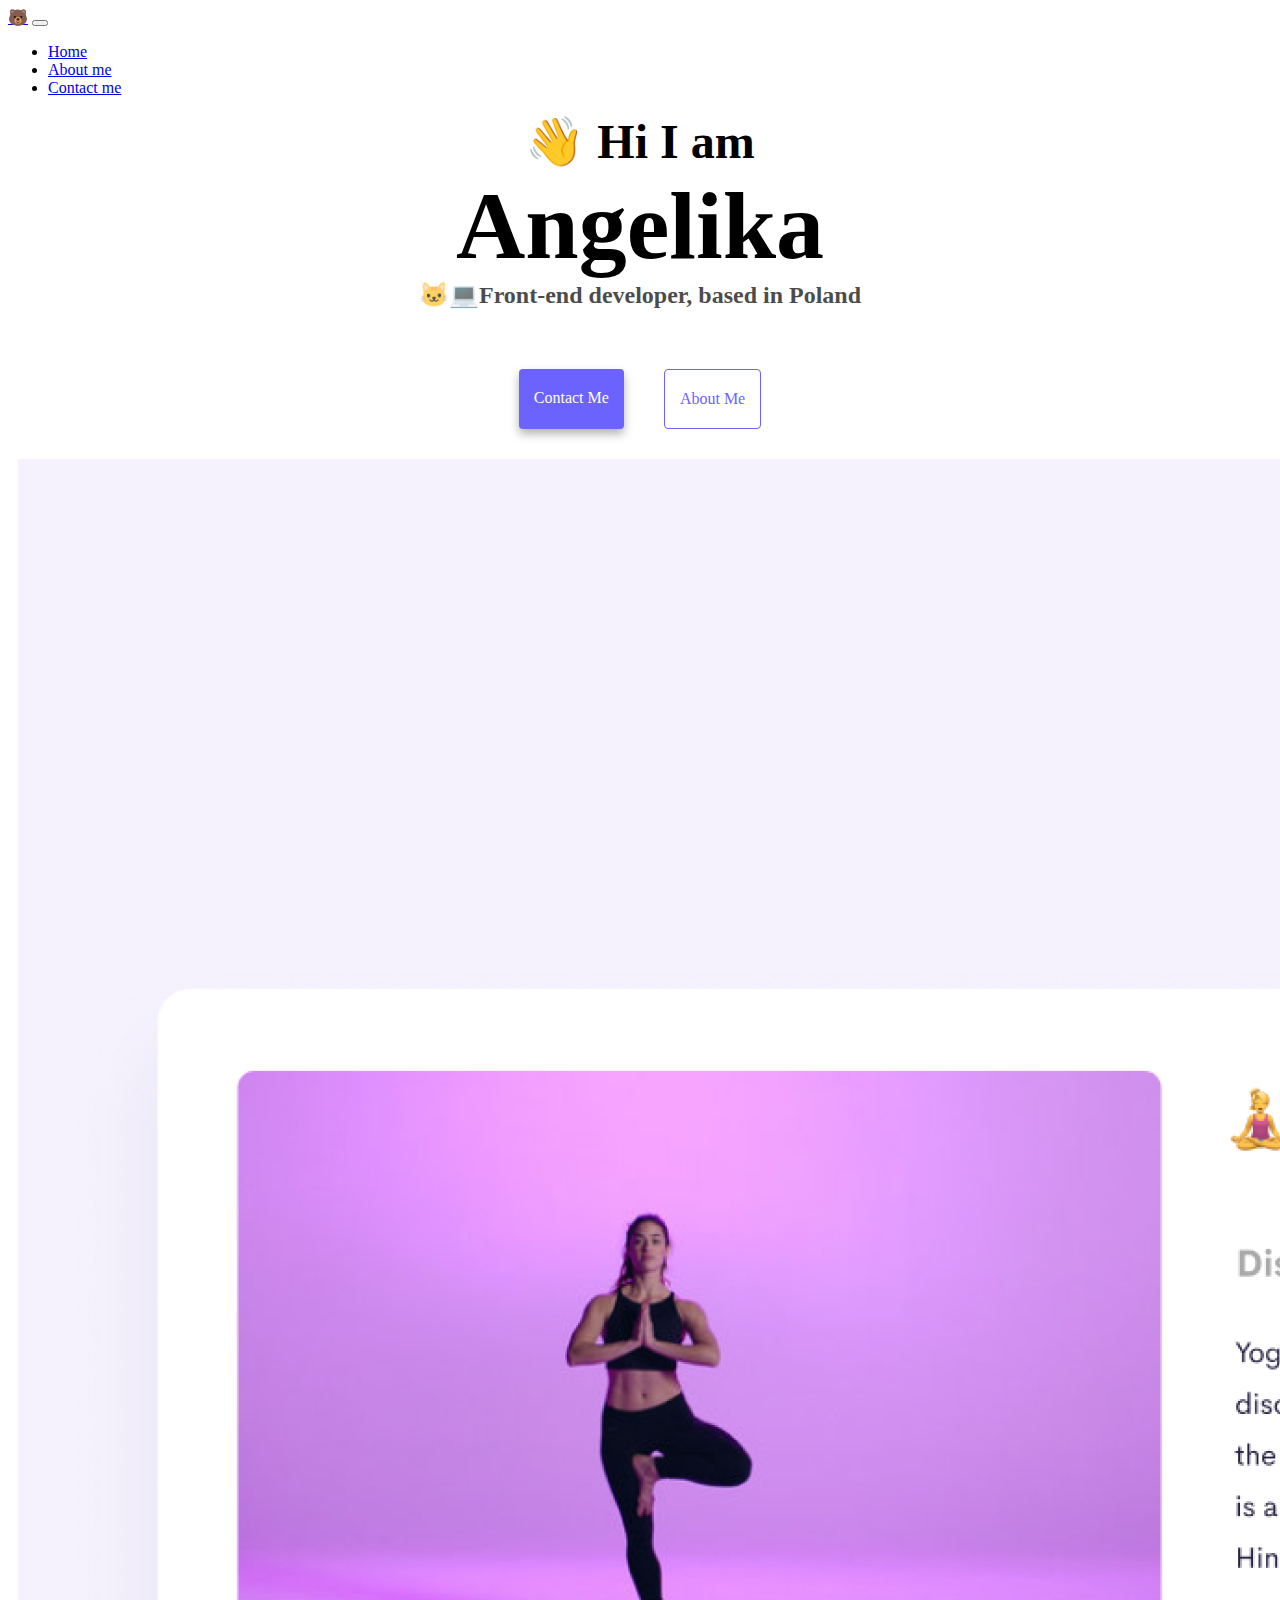
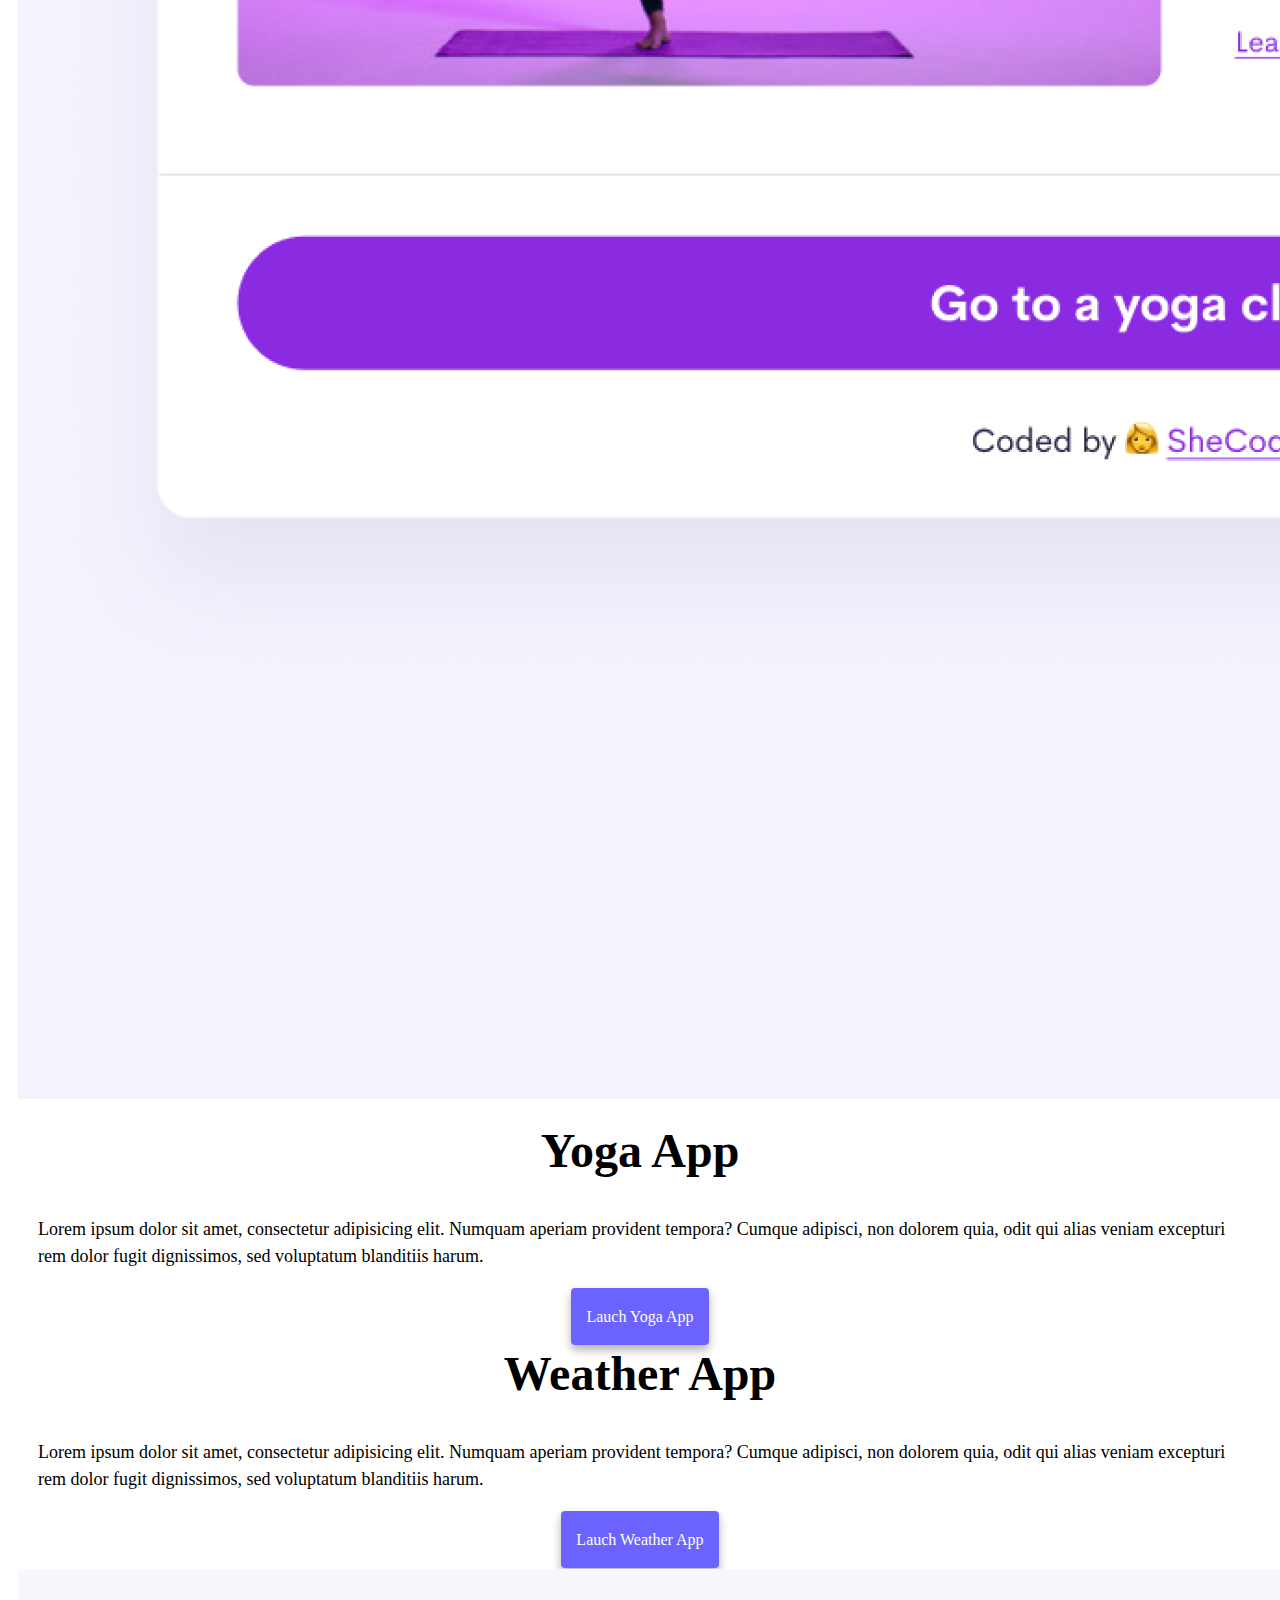
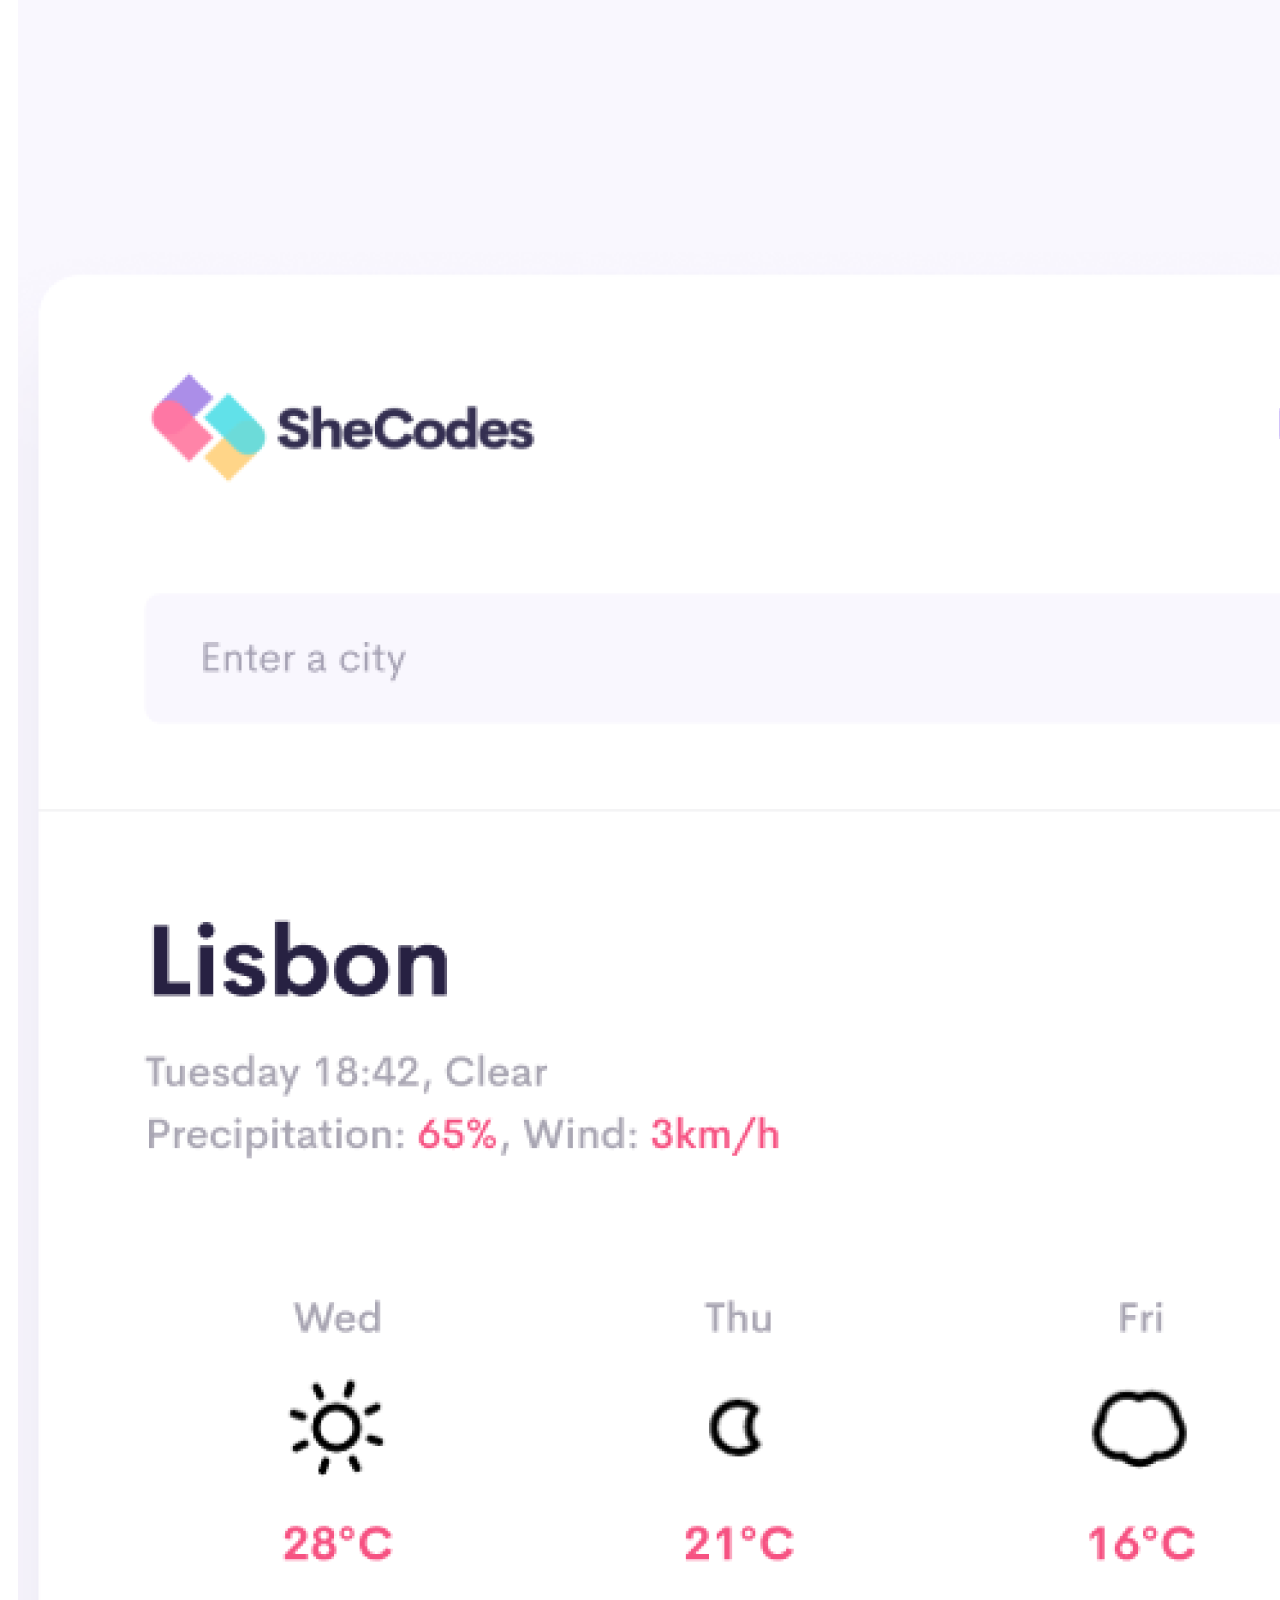
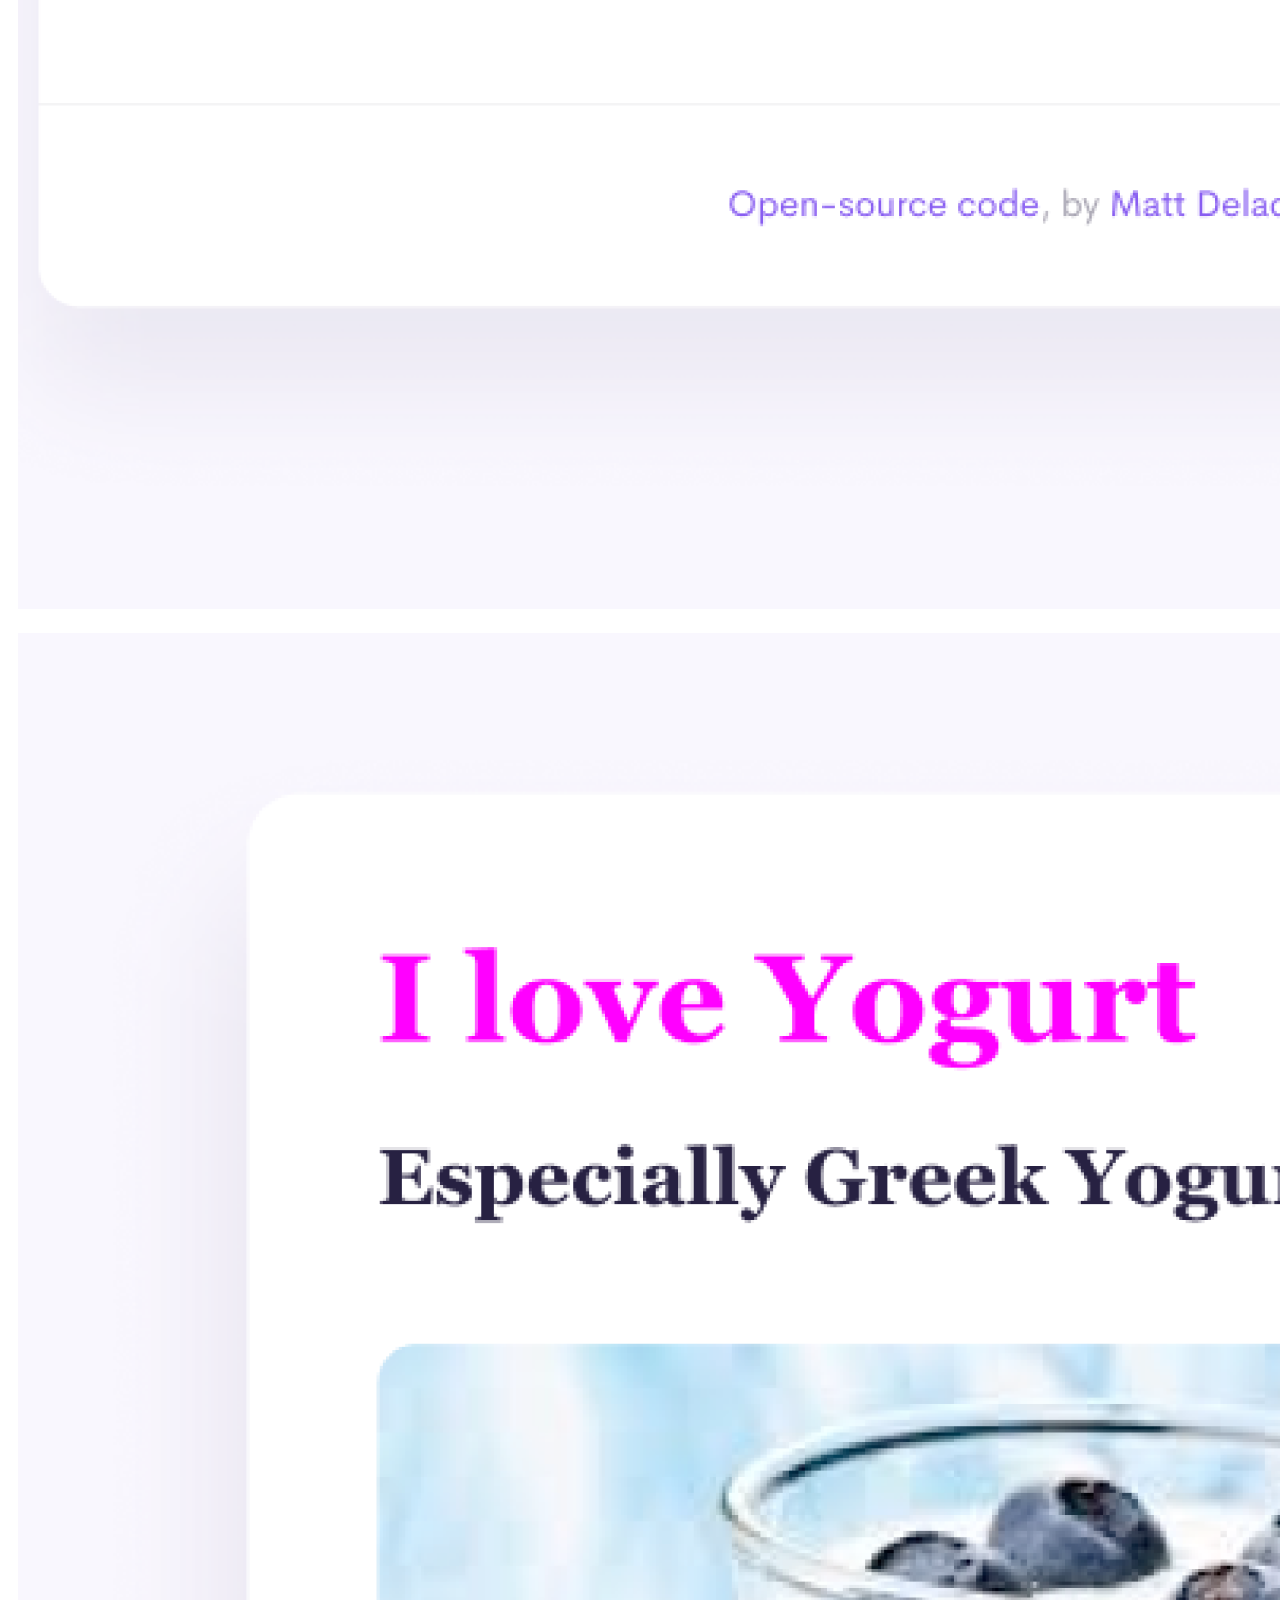
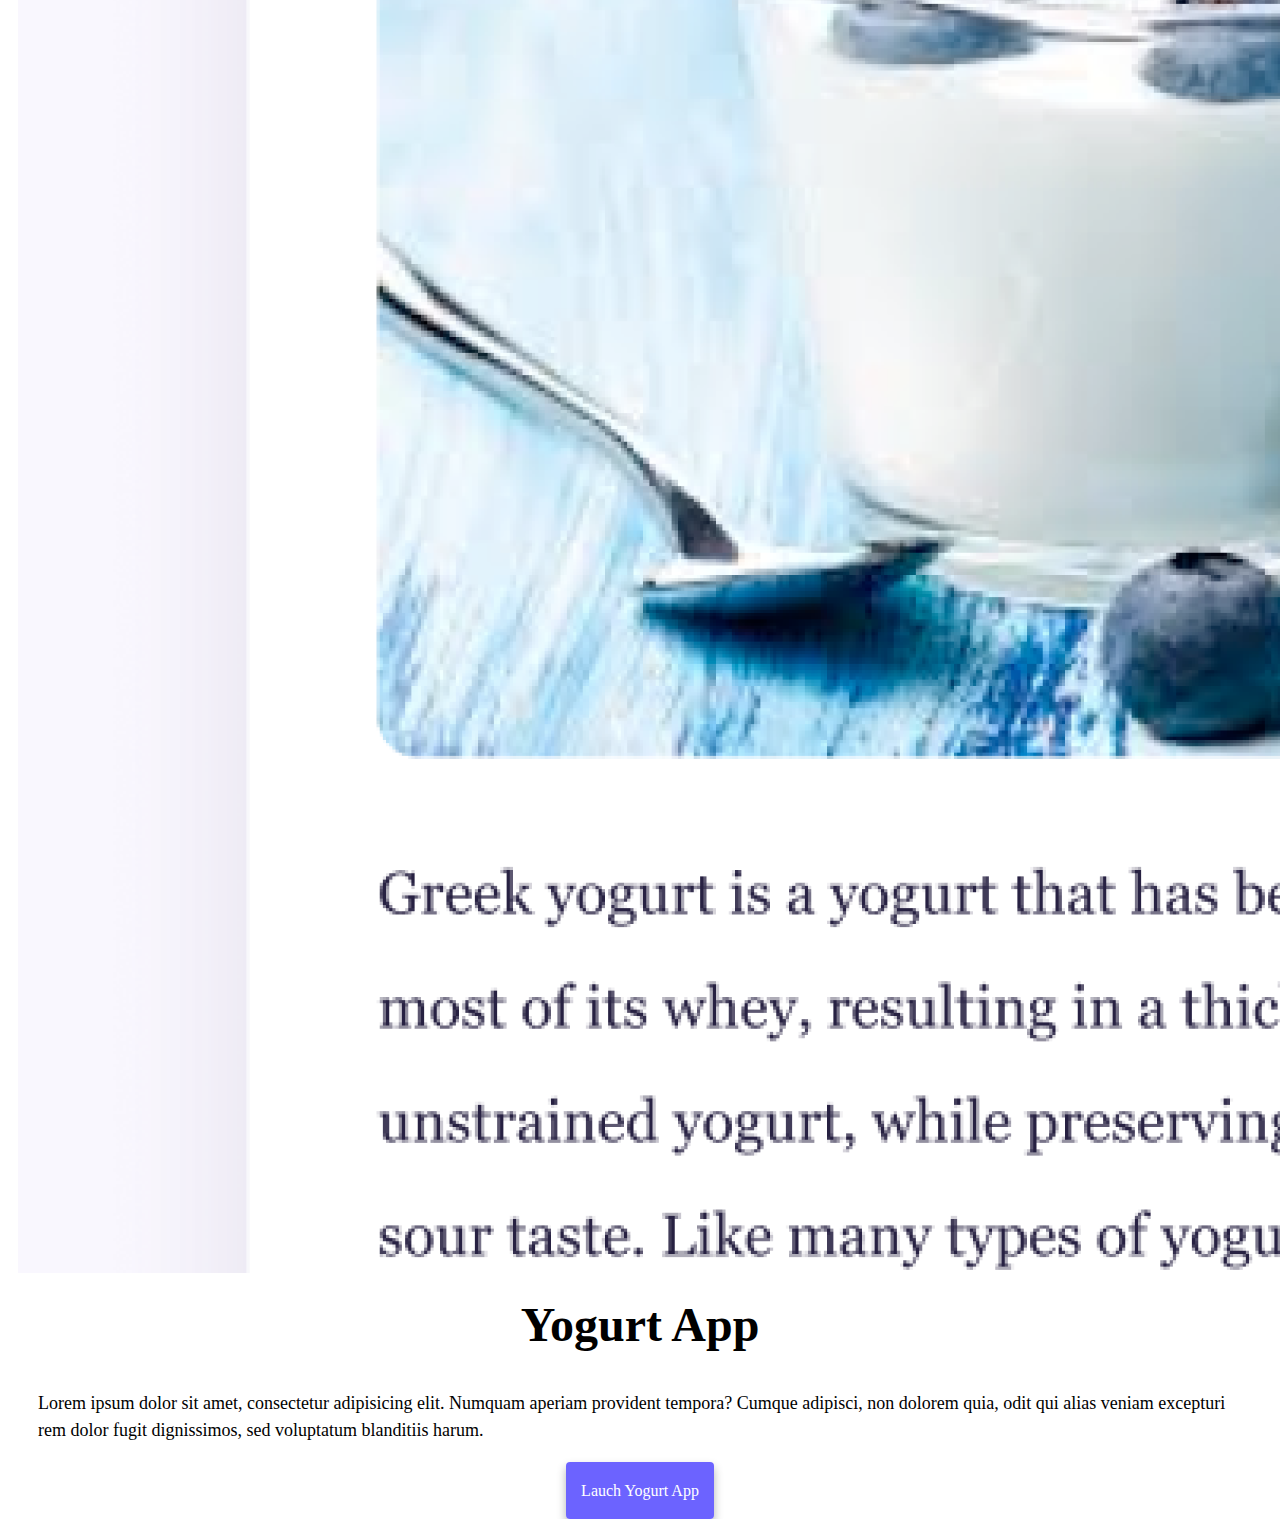
<file: index.html>
<!DOCTYPE html>
<html lang="en">
  <head>
    <meta charset="UTF-8" />
    <meta http-equiv="X-UA-Compatible" content="IE=edge" />
    <meta name="viewport" content="width=device-width, initial-scale=1.0" />
    <title>Front-end Developer Angelika</title>
    <link
      href="https://cdn.jsdelivr.net/npm/bootstrap@5.2.0-beta1/dist/css/bootstrap.min.css"
      rel="stylesheet"
      integrity="sha384-0evHe/X+R7YkIZDRvuzKMRqM+OrBnVFBL6DOitfPri4tjfHxaWutUpFmBp4vmVor"
      crossorigin="anonymous"
    />
    <link rel="stylesheet" href="style.css" />
    <meta name="description" content="Find out more about me" />
  </head>
  <body>
    <nav class="navbar navbar-expand-lg bg-light">
      <div class="container-fluid">
        <a class="navbar-brand" href="#">🐻</a>
        <button
          class="navbar-toggler"
          type="button"
          data-bs-toggle="collapse"
          data-bs-target="#navbarNav"
          aria-controls="navbarNav"
          aria-expanded="false"
          aria-label="Toggle navigation"
        >
          <span class="navbar-toggler-icon"></span>
        </button>
        <div class="collapse navbar-collapse" id="navbarNav">
          <ul class="navbar-nav">
            <li class="nav-item">
              <a class="nav-link active" aria-current="page" href="index.html"
                >Home</a
              >
            </li>
            <li class="nav-item">
              <a class="nav-link" href="about.html">About me</a>
            </li>
            <li class="nav-item">
              <a class="nav-link" href="about.html#contact">Contact me</a>
            </li>
          </ul>
        </div>
      </div>
    </nav>
    <div class="container">
      <h2 class="text-center">👋 Hi I am</h2>
      <h1 class="text-center">Angelika</h1>
      <h3 class="text-center">🐱‍💻Front-end developer, based in Poland</h3>

      <div class="navigation-links mb-5">
        <a href="about.html#contact" class="contact-link" title="Contact-me"
          >Contact me</a
        >
        <a href="about.html" class="about-link" title="About-me">About me</a>
      </div>
    </div>

    <div class="container">
      <div class="row">
        <div class="col-sm-6 text-center">
          <img src="images/yoga.png" alt="Yoga App" class="img-fluid rounded" />
        </div>
        <div class="col-sm-6 text-center">
          <h2 class="mb-3">Yoga App</h2>
          <p>
            Lorem ipsum dolor sit amet, consectetur adipisicing elit. Numquam
            aperiam provident tempora? Cumque adipisci, non dolorem quia, odit
            qui alias veniam excepturi rem dolor fugit dignissimos, sed
            voluptatum blanditiis harum.
          </p>
          <div class="mt-5 mb-5">
            <a href="#" class="primary-link" title="Yoga app button"
              >Lauch Yoga App</a
            >
          </div>
        </div>
      </div>
    </div>
    <div class="container">
      <div class="row">
        <div class="col-sm-6 text-center">
          <h2 class="mb-3">Weather App</h2>
          <p>
            Lorem ipsum dolor sit amet, consectetur adipisicing elit. Numquam
            aperiam provident tempora? Cumque adipisci, non dolorem quia, odit
            qui alias veniam excepturi rem dolor fugit dignissimos, sed
            voluptatum blanditiis harum.
          </p>
          <div class="mt-5 mb-5">
            <a href="#" class="primary-link" title="Weather app button"
              >Lauch Weather App</a
            >
          </div>
        </div>
        <div class="col-sm-6 text-center">
          <img
            src="images/weather.png"
            alt="Weather App"
            class="img-fluid rounded"
          />
        </div>
      </div>
    </div>
    <div class="container">
      <div class="row">
        <div class="col-sm-6 text-center">
          <img
            src="images/yogurt.png"
            alt="Yogurt App"
            class="img-fluid rounded"
          />
        </div>
        <div class="col-sm-6 text-center">
          <h2 class="mb-3">Yogurt App</h2>
          <p>
            Lorem ipsum dolor sit amet, consectetur adipisicing elit. Numquam
            aperiam provident tempora? Cumque adipisci, non dolorem quia, odit
            qui alias veniam excepturi rem dolor fugit dignissimos, sed
            voluptatum blanditiis harum.
          </p>
          <div class="mt-5 mb-5">
            <a href="#" class="primary-link" title="Yougurt app button"
              >Lauch Yogurt App</a
            >
          </div>
        </div>
      </div>
    </div>
    <script
      src="https://cdn.jsdelivr.net/npm/bootstrap@5.2.0-beta1/dist/js/bootstrap.bundle.min.js"
      integrity="sha384-pprn3073KE6tl6bjs2QrFaJGz5/SUsLqktiwsUTF55Jfv3qYSDhgCecCxMW52nD2"
      crossorigin="anonymous"
    ></script>
  </body>
</html>
</file>
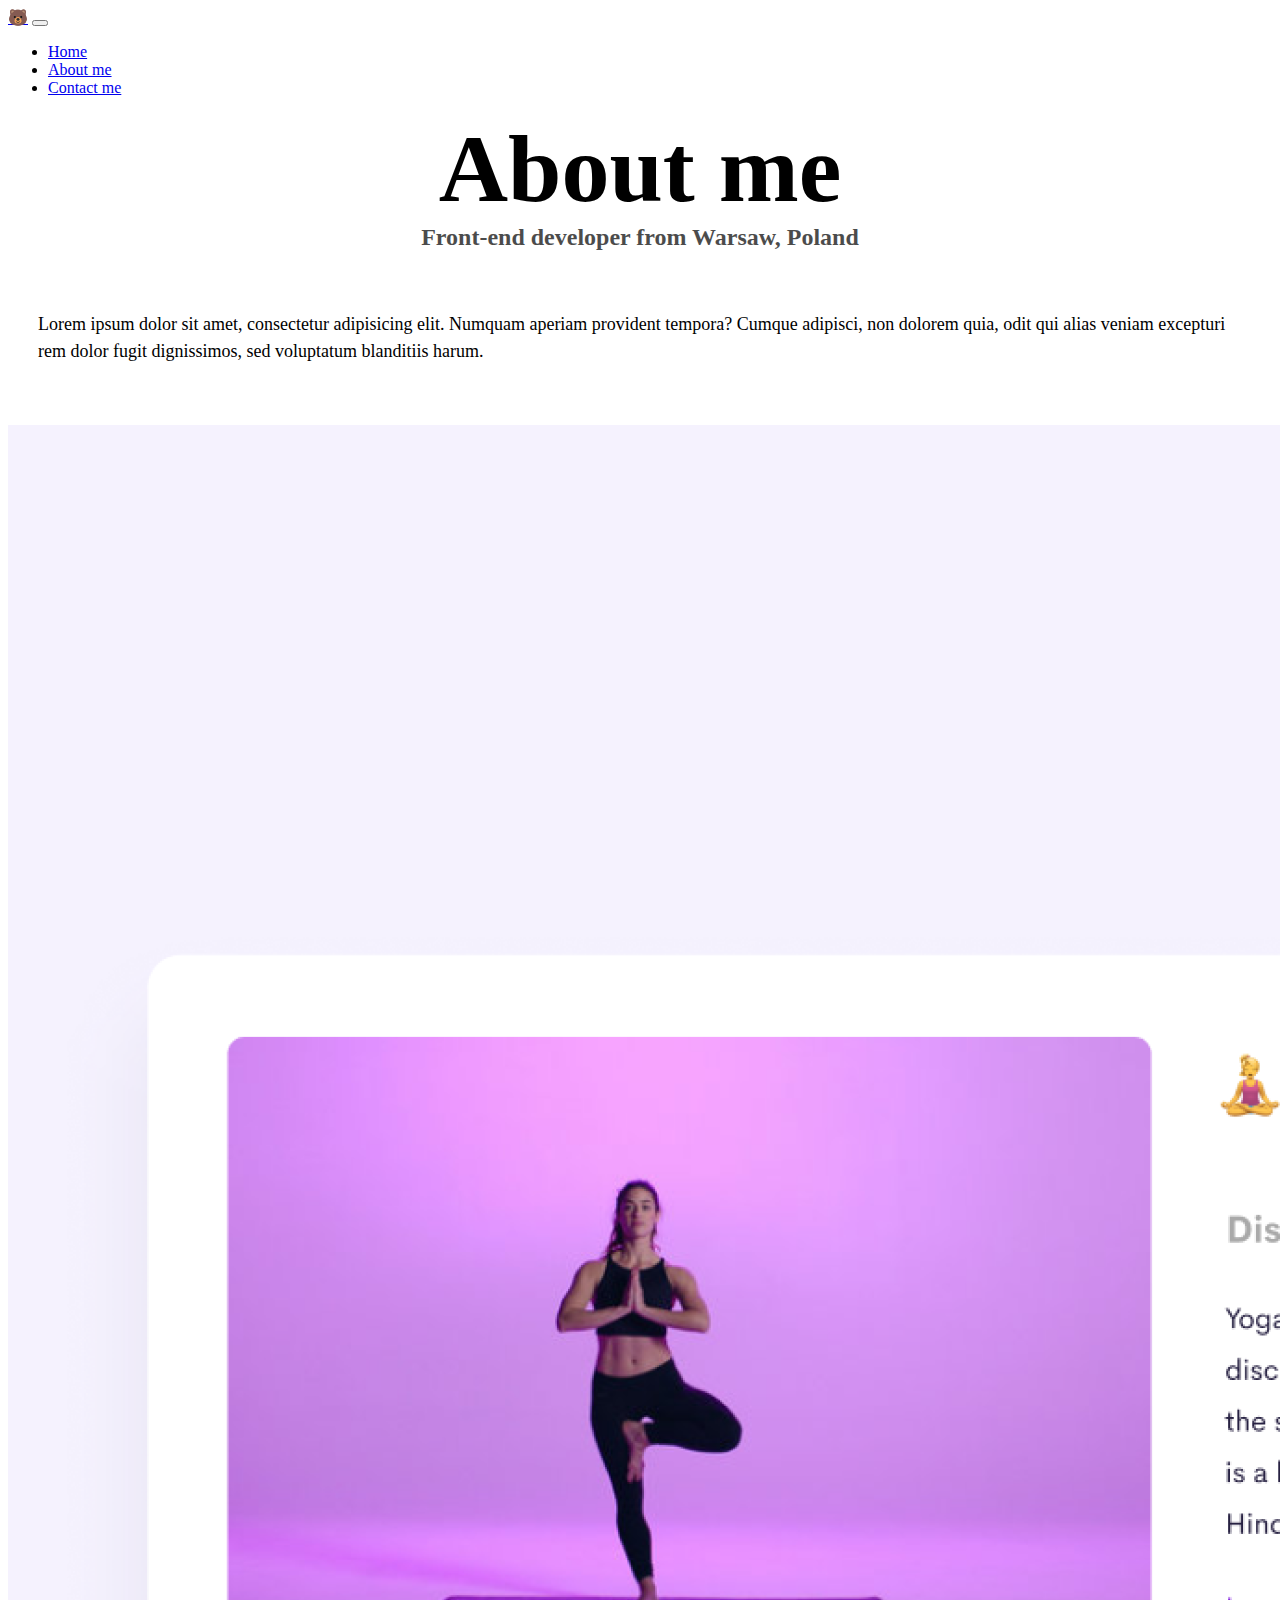
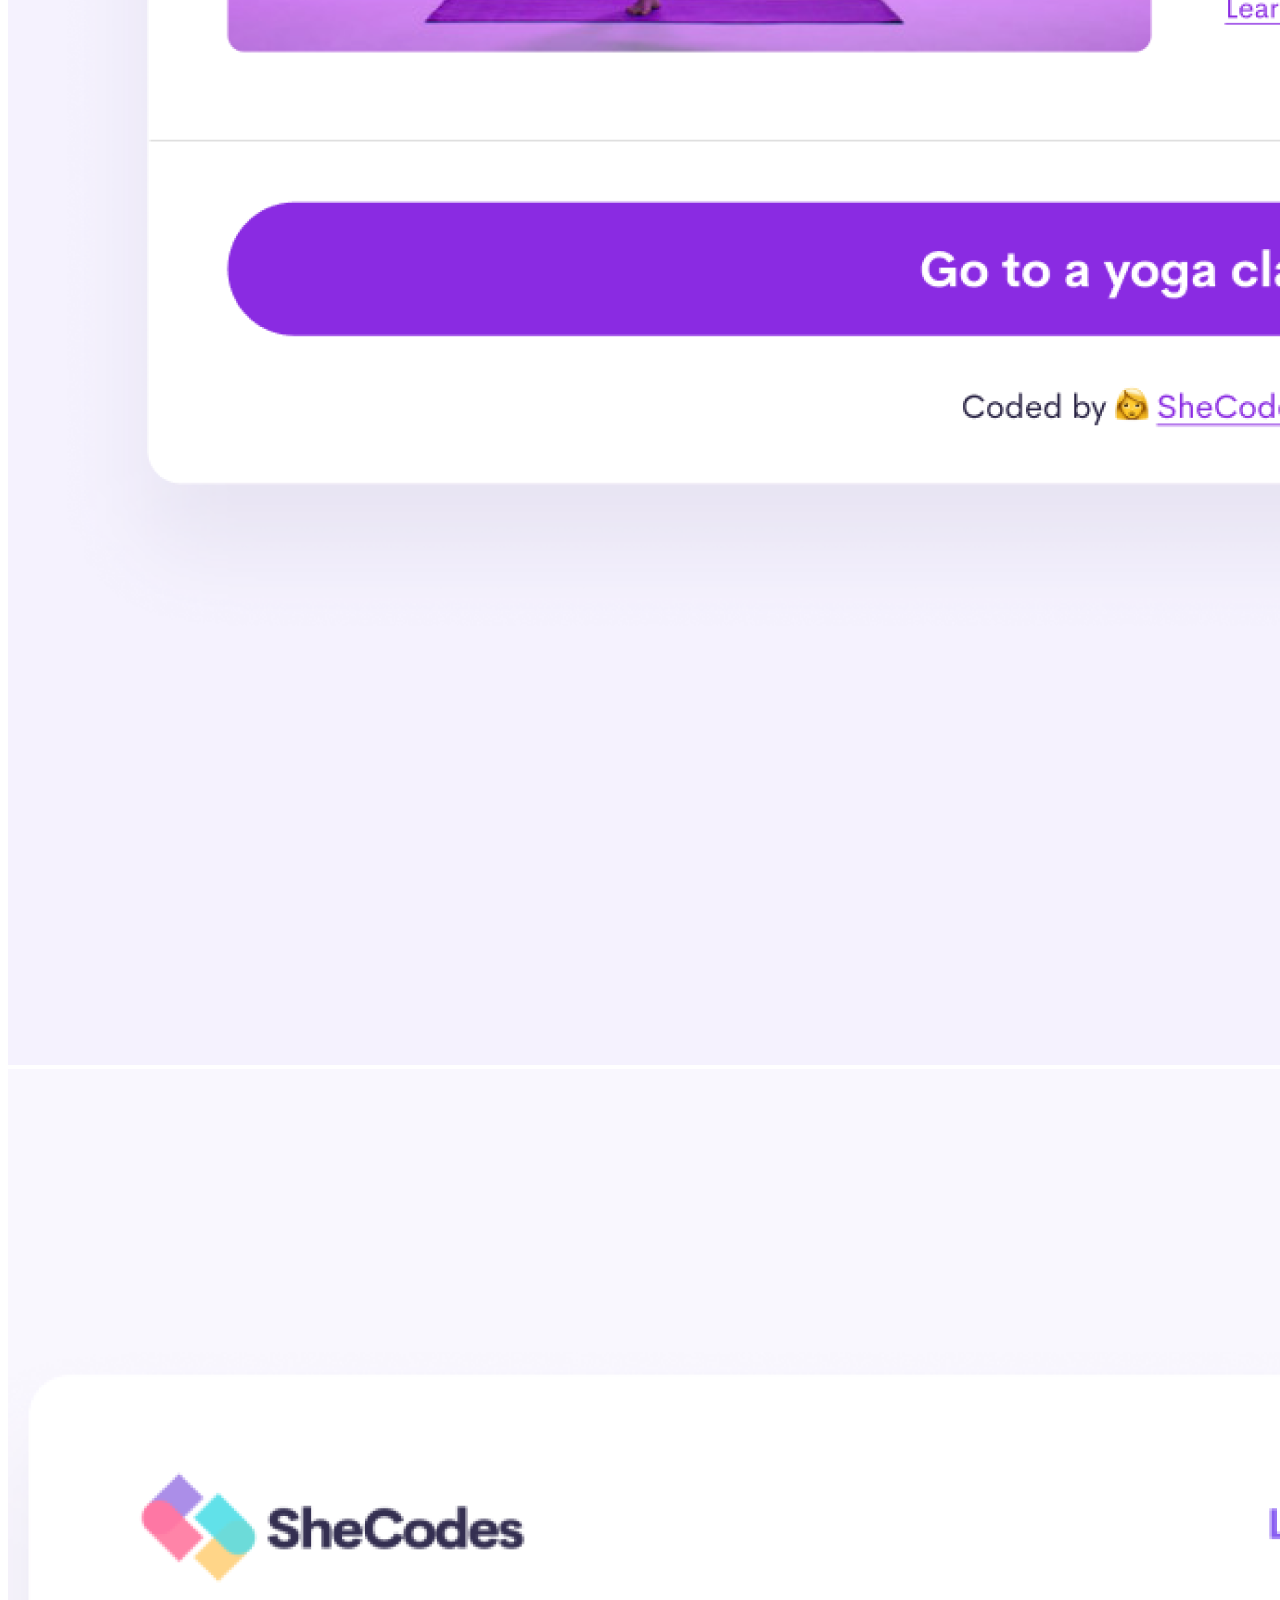
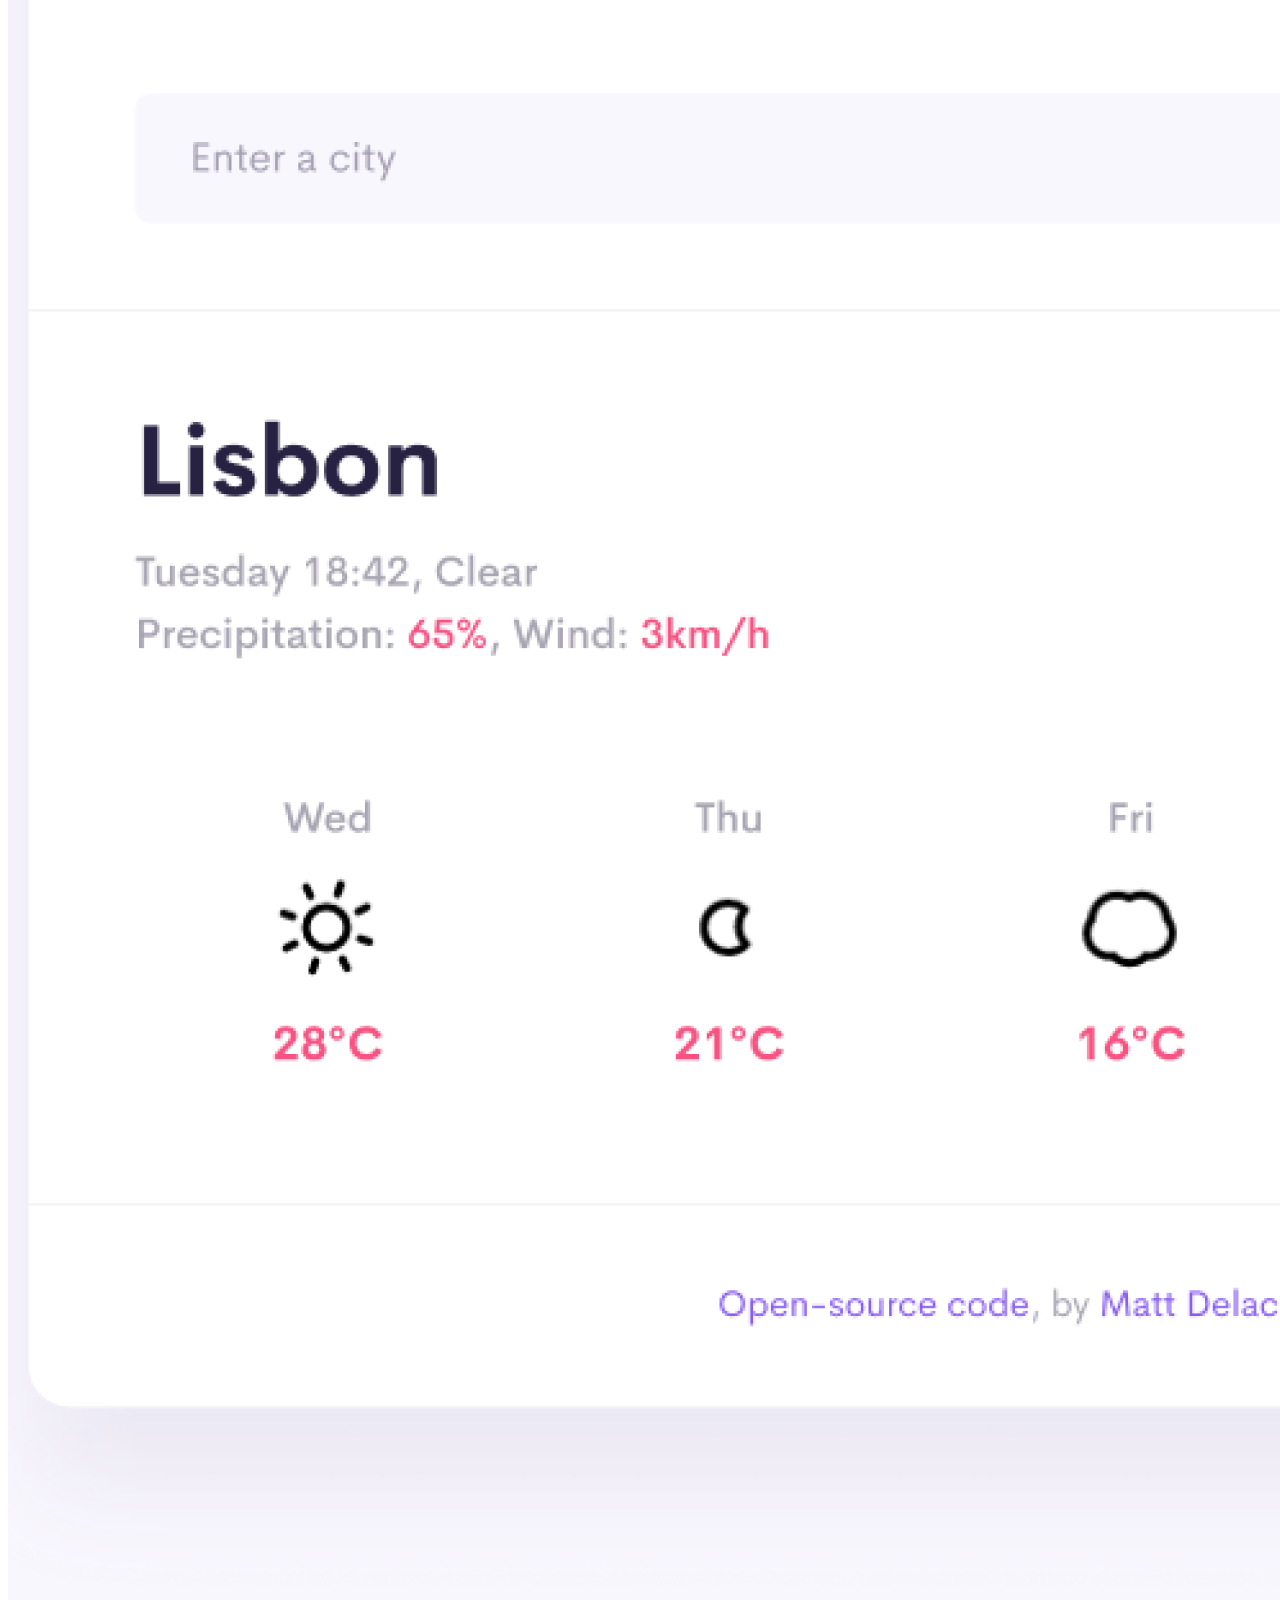
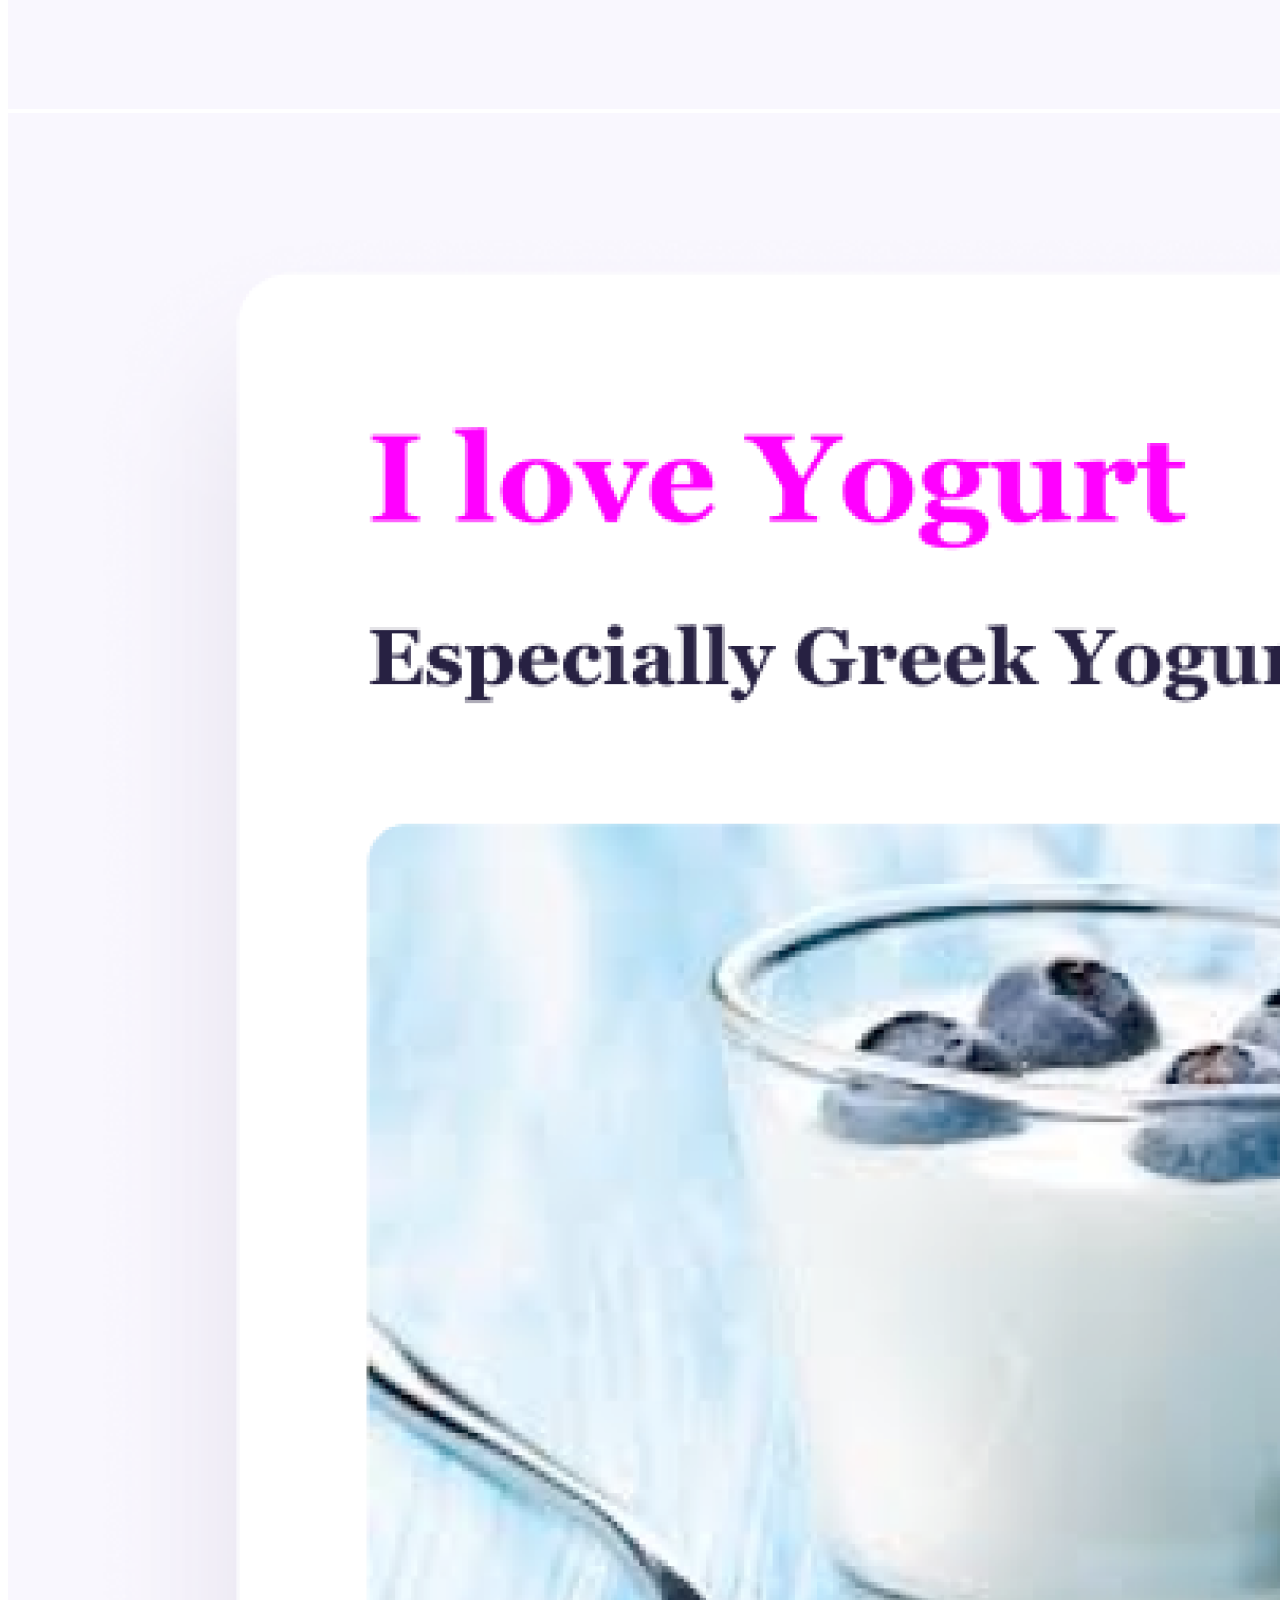
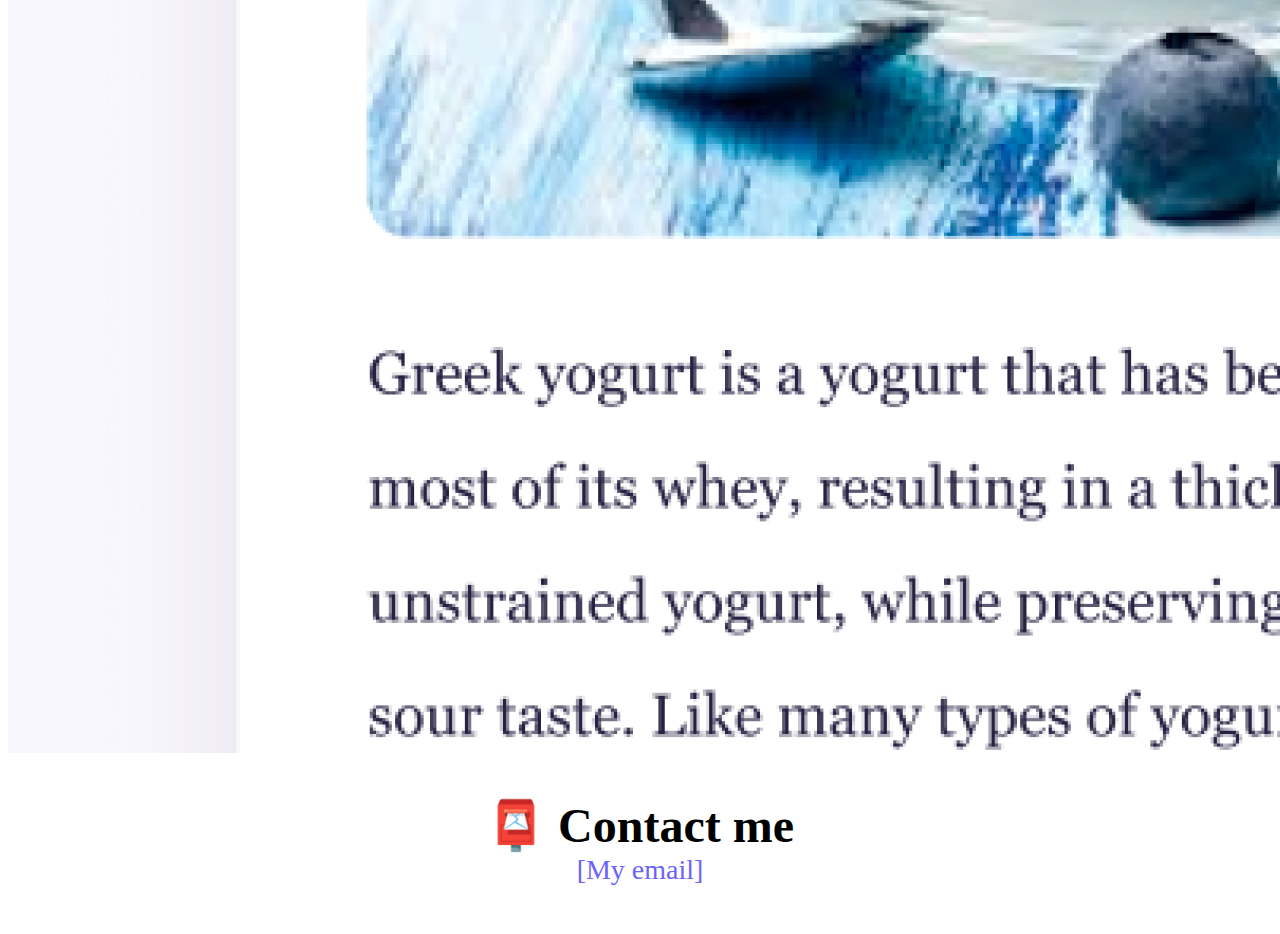
<file: about.html>
<!DOCTYPE html>
<html lang="en">
  <head>
    <meta charset="UTF-8" />
    <meta http-equiv="X-UA-Compatible" content="IE=edge" />
    <meta name="viewport" content="width=device-width, initial-scale=1.0" />
    <link rel="stylesheet" href="style.css" />
    <title>Front-end Developer Angelika</title>
    <link
      href="https://cdn.jsdelivr.net/npm/bootstrap@5.2.0-beta1/dist/css/bootstrap.min.css"
      rel="stylesheet"
      integrity="sha384-0evHe/X+R7YkIZDRvuzKMRqM+OrBnVFBL6DOitfPri4tjfHxaWutUpFmBp4vmVor"
      crossorigin="anonymous"
    />
    <link rel="stylesheet" href="style.css" />
    <meta name="description" content="Find out more about my projects" />
  </head>
  <body>
    <nav class="navbar navbar-expand-lg bg-light">
      <div class="container-fluid">
        <a class="navbar-brand" href="#">🐻</a>
        <button
          class="navbar-toggler"
          type="button"
          data-bs-toggle="collapse"
          data-bs-target="#navbarNav"
          aria-controls="navbarNav"
          aria-expanded="false"
          aria-label="Toggle navigation"
        >
          <span class="navbar-toggler-icon"></span>
        </button>
        <div class="collapse navbar-collapse" id="navbarNav">
          <ul class="navbar-nav">
            <li class="nav-item">
              <a class="nav-link active" aria-current="page" href="index.html"
                >Home</a
              >
            </li>
            <li class="nav-item">
              <a class="nav-link" href="about.html" title="About-me"
                >About me</a
              >
            </li>
            <li class="nav-item">
              <a class="nav-link" href="about.html#contact" title="Contact-me"
                >Contact me</a
              >
            </li>
          </ul>
        </div>
      </div>
    </nav>

    <h1>About me</h1>
    <h3>Front-end developer from Warsaw, Poland</h3>
    <div class="about-paragraphs">
      <p>
        Lorem ipsum dolor sit amet, consectetur adipisicing elit. Numquam
        aperiam provident tempora? Cumque adipisci, non dolorem quia, odit qui
        alias veniam excepturi rem dolor fugit dignissimos, sed voluptatum
        blanditiis harum.
      </p>
    </div>

    <div class="container">
      <div class="row">
        <div class="col-sm-4">
          <div class="p-3 border bg-light mb-4">
            <img src="images/yoga.png" alt="Yoga App" class="img-fluid" />
          </div>
        </div>
        <div class="col-sm-4">
          <div class="p-3 border bg-light mb-4">
            <img src="images/weather.png" alt="Weather App" class="img-fluid" />
          </div>
        </div>
        <div class="col-sm-4">
          <div class="p-3 border bg-light mb-4">
            <img src="images/yogurt.png" alt="Yogurt App" class="img-fluid" />
          </div>
        </div>
      </div>
    </div>

    <div id="contact" class="contact-info">
      <h2>📮 Contact me</h2>
      <a href="mailto:[email]" class="email-link"> [My email] </a>
    </div>
    <script
      src="https://cdn.jsdelivr.net/npm/bootstrap@5.2.0-beta1/dist/js/bootstrap.bundle.min.js"
      integrity="sha384-pprn3073KE6tl6bjs2QrFaJGz5/SUsLqktiwsUTF55Jfv3qYSDhgCecCxMW52nD2"
      crossorigin="anonymous"
    ></script>
  </body>
</html>
</file>
<file: style.css>
:root {
  --primary-color: #6c63ff;
  --secondary-color: #f5f2fe;
  --box-shadow: 0 5px 10px rgba(0, 0, 0, 0.3);
}

h1,
h2,
h3 {
  text-align: center;
  margin: 0;
}

h1 {
  font-size: 96px;
}

@media (max-width: 900px) {
  h1 {
    font-size: 48px;
    line-height: 1.5;
  }
}
h2 {
  font-size: 48px;
}

h3 {
  font-size: 24px;
  opacity: 0.7;
}

p {
  padding: 20px;
  border-radius: 4px;
  font-size: 18px;
  line-height: 1.5;
  text-align: left;
}

.navigation-links {
  display: flex;
  margin-top: 40px;
  justify-content: center;
}

.navigation-links a {
  margin: 20px;
  border-radius: 4px;
  padding: 20px 15px;
  text-decoration: none;
  text-transform: capitalize;
}

.contact-link {
  background: var(--primary-color);
  box-shadow: var(--box-shadow);
  color: white;
}

.about-link {
  color: var(--primary-color);
  border: 1px solid var(--primary-color);
}

.homepage-link {
  color: var(--primary-color);
  text-align: center;
  display: block;
}

.about-paragraphs {
  display: flex;
  margin: 30px 0;
}

.about-paragraphs p {
  margin: 10px;
}

.email-link {
  display: flex;
  justify-content: center;
  color: var(--primary-color);
  font-size: 28px;
  text-decoration: none;
}

.email-link:hover {
  text-decoration: underline;
}
.text-center {
  text-align: center !important;
}
.contact-info {
  padding: 40px 30px;
}
.primary-link {
  border-radius: 4px;
  padding: 20px 15px;
  text-decoration: none;
  text-transform: capitalize;
  background: var(--primary-color);
  box-shadow: var(--box-shadow);
  color: white;
}
.col-sm-6 {
  padding: 10px 10px;
}
</file>
